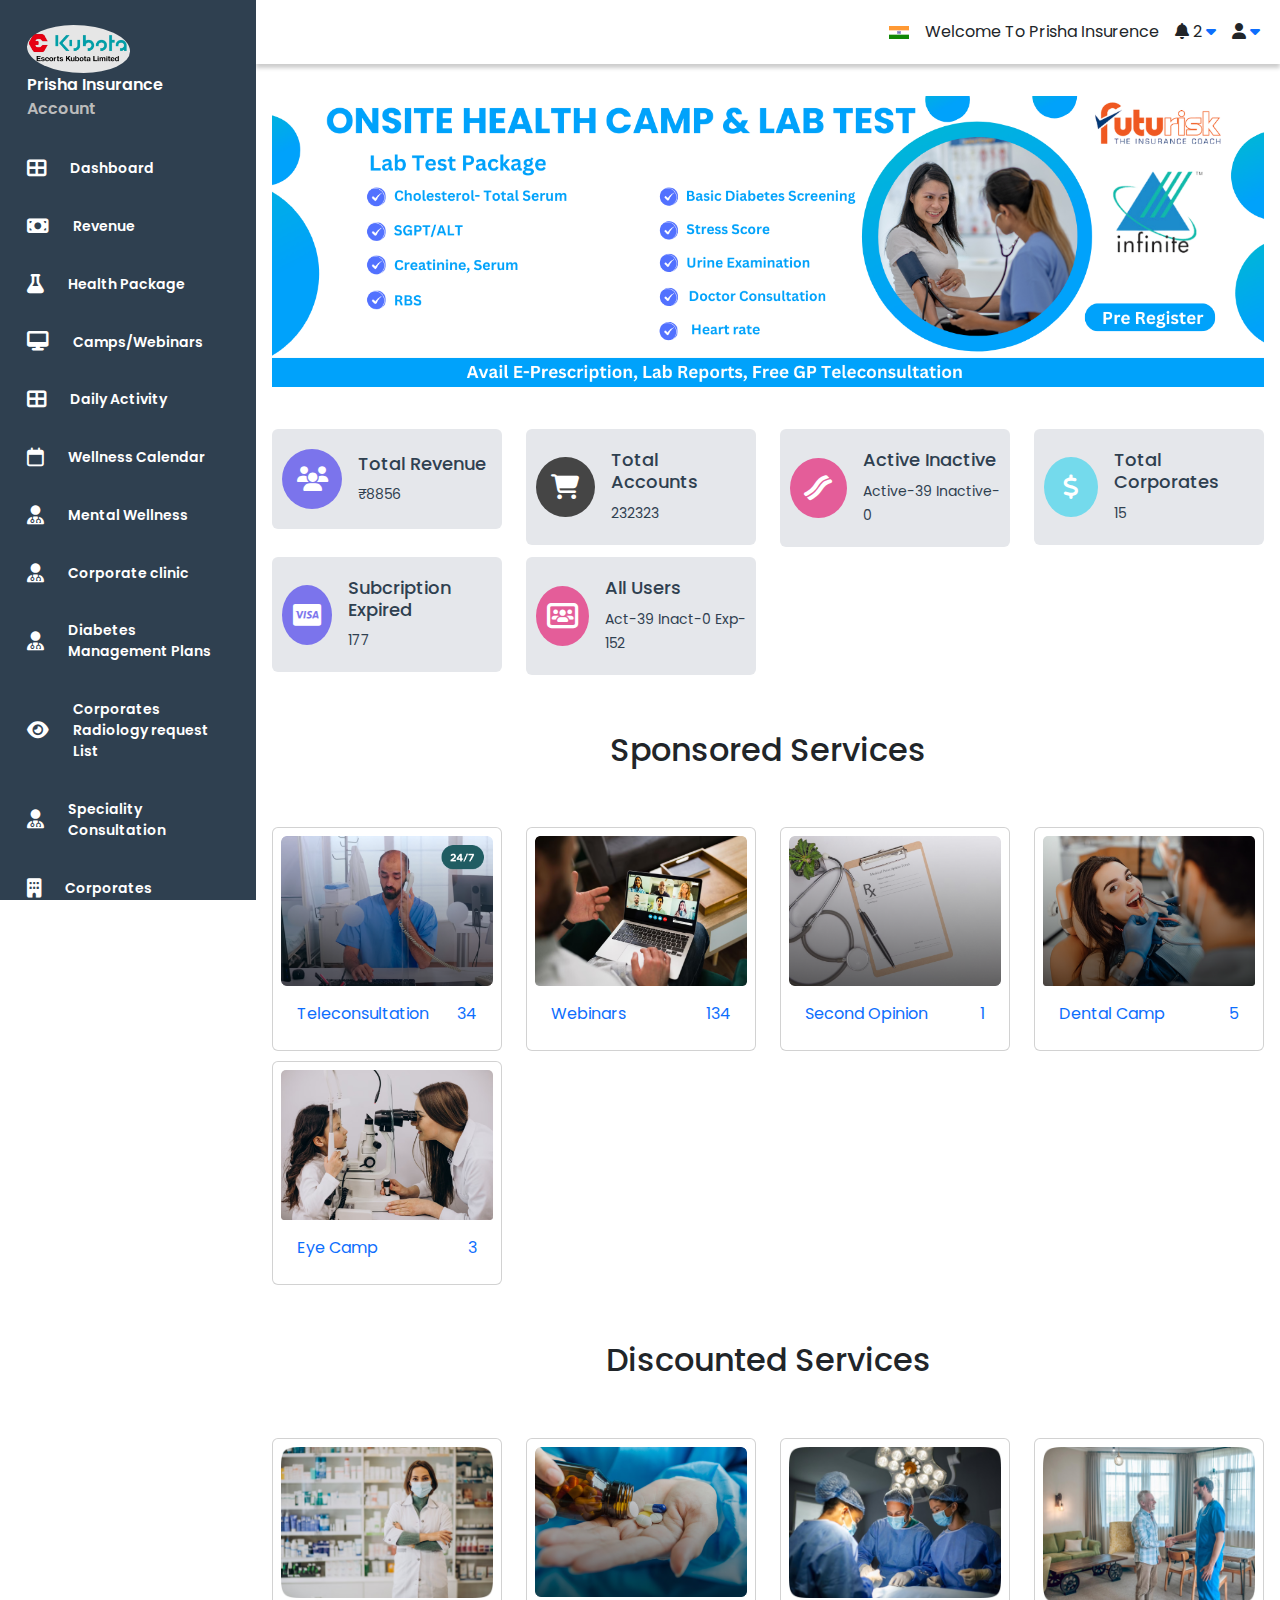
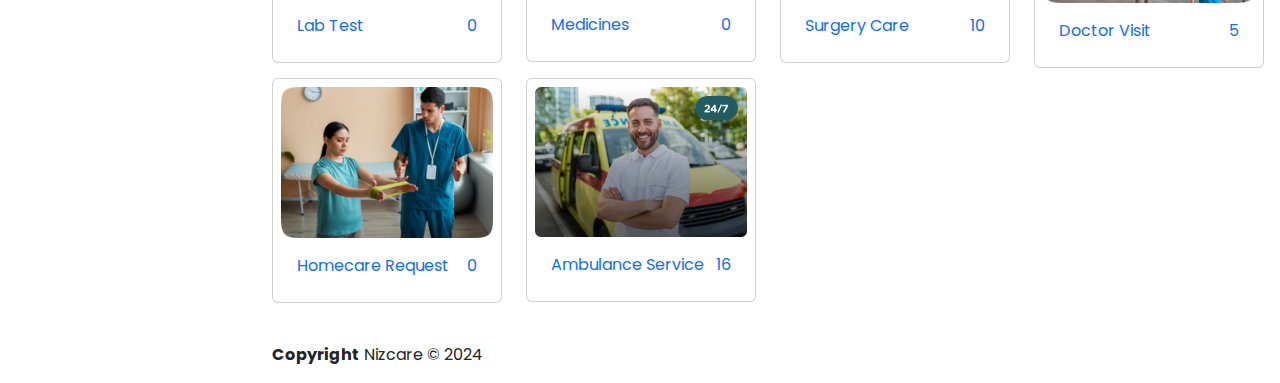
<file: index.html>
<!DOCTYPE html>
<html lang="en">

<head>
    <meta charset="UTF-8">
    <meta name="viewport" content="width=device-width, initial-scale=1.0">
    <title>Dashboard</title>
    <link rel="icon" href="./images/wepage-log.jpg" type="image/x-icon">
    <link href="https://cdn.jsdelivr.net/npm/bootstrap@5.3.3/dist/css/bootstrap.min.css" rel="stylesheet"">
    <link rel=" preconnect" href="https://fonts.googleapis.com">
    <link rel="preconnect" href="https://fonts.gstatic.com">
    <link
        href="https://fonts.googleapis.com/css2?family=Poppins:ital,wght@0,100;0,200;0,300;0,400;0,500;0,600;0,700;0,800;0,900;1,100;1,200;1,300;1,400;1,500;1,600;1,700;1,800;1,900&display=swap"
        rel="stylesheet">
    <link rel="stylesheet" href="https://cdnjs.cloudflare.com/ajax/libs/font-awesome/6.6.0/css/all.min.css" />
    <link rel="stylesheet" href="./css/style.css">


</head>

<body>

    <section>
        <!---- Sidebar Start ---->
        <div class="sidebar">
            <div class="logo">
                <div id="close" class="d-flex justify-content-end">
                    <i id="close" class="fas fa-times"></i>
                </div>
                <ul id="sidebar">
                    <li>
                        <div class="profile-element">
                            <span>
                                <img src="./images/sidebar/kubota-logo.png" alt="logo">
                            </span>
                            <a href="#">
                                <span class="row">
                                    <span>Prisha Insurance</span>
                                    <span>Account</span>
                                </span>
                            </a>
                        </div>
                    </li>

                    <li>
                        <a href="./dashboard.html">
                            <i class="fa fa-th-large"></i>
                            <span class="nav-item">Dashboard</span>
                        </a>
                    </li>

                    <li>
                        <a href="#">
                            <i class="fa-solid fa-money-bill"></i>
                            <span class="nav-item">Revenue</span>
                        </a>
                    </li>

                    <li>
                        <a href="#">
                            <i class="fa-solid fa-flask"></i>
                            <span class="nav-item">Health Package</span>
                        </a>
                    </li>

                    <li>
                        <a href="#">
                            <i class="fa-solid fa-desktop"></i>
                            <span class="nav-item">Camps/Webinars</span>
                        </a>
                    </li>

                    <li>
                        <a href="#">
                            <i class="fa fa-th-large"></i>
                            <span class="nav-item">Daily Activity</span>
                        </a>
                    </li>

                    <li>
                        <a href="#">
                            <i class="fa-regular fa-calendar"></i>
                            <span class="nav-item">Wellness Calendar</span>
                        </a>
                    </li>

                    <li>
                        <a href="#">
                            <i class="fa-solid fa-user-doctor"></i>
                            <span class="nav-item">Mental Wellness</span>
                        </a>
                    </li>

                    <li>
                        <a href="#">
                            <i class="fa-solid fa-user-doctor"></i>
                            <span class="nav-item">Corporate clinic</span>
                        </a>
                    </li>

                    <li>
                        <a href="#">
                            <i class="fa-solid fa-user-doctor"></i>
                            <span class="nav-item">Diabetes Management Plans</span>
                        </a>
                    </li>

                    <li>
                        <a href="#">
                            <i class="fa-solid fa-eye"></i>
                            <span class="nav-item">Corporates Radiology request List</span>
                        </a>
                    </li>

                    <li>
                        <a href="#">
                            <i class="fa-solid fa-user-doctor"></i>
                            <span class="nav-item">Speciality Consultation</span>
                        </a>
                    </li>

                    <li>
                        <a href="#">
                            <i class="fa-solid fa-building"></i>
                            <span class="nav-item">Corporates</span>
                        </a>
                    </li>

                    <li>
                        <a href="#">
                            <i class="fa-solid fa-building"></i>
                            <span class="nav-item">Network Hospitals</span>
                        </a>
                    </li>

                    <li>
                        <a href="#">
                            <i class="fa fa-phone"></i>
                            <span class="nav-item">Tele Consultation</span>
                        </a>
                    </li>

                    <li>
                        <a href="#">
                            <i class="fa fa-flask"></i>
                            <span class="nav-item">Sponsored Lab Tests</span>
                        </a>
                    </li>

                    <li>
                        <a href="#">
                            <i class="fa fa-cutlery"></i>
                            <span class="nav-item">Surgery Care</span>
                        </a>
                    </li>

                    <li>
                        <a href="#">
                            <i class="fa fa-ambulance"></i>
                            <span>24x7 Ambulance Service</span>
                        </a>
                    </li>

                    <li>
                        <a href="#">
                            <i class="fa fa-flask"></i>
                            <span>Second Opinion</span>
                        </a>
                    </li>

                    <li>
                        <a href="#">
                            <i class="fa fa-home"></i>
                            <span>Doctor Home Visit</span>
                        </a>
                    </li>

                    <li>
                        <a href="#">
                            <i class="fa fa-home"></i>
                            <span>Home Health Care</span>
                        </a>
                    </li>

                    <li>
                        <a href="#">
                            <i class="fa fa-list"></i>
                            <span>Lab bookings</span>
                        </a>
                    </li>

                    <li>
                        <a href="#">
                            <i class="fa fa-bell notif-link"></i>
                            <span>Notifications </span>
                        </a>
                    </li>

                    <li>
                        <a href="#">
                            <i class="fa fa-question-circle"></i>
                            <span>Query</span>
                        </a>
                    </li>

                    <li>
                        <a href="#">
                            <i class="fa fa-user"></i>
                            <span>Wellness Manager</span>
                        </a>
                    </li>

                </ul>
            </div>
        </div>
        <!---- Sidebar End ---->
    </section>

    <section class="main-content">
        <!---- Manin Content Start ---->
        <!-- Navbar Start -->
        <div class="main-wrapper">
            <div class="d-flex justify-content-between align-items-center">
                <div>
                    <i id="bar" class="fa-solid fa-bars"></i>
                </div>
                <div class="d-flex justify-content-end align-items-center gap-3">
                    <img src="./images/index/india-logo.jpg" alt="india-logo">
                    <span>Welcome To <span>Prisha Insurence</span> </span>
                    <div class="message">
                        <i class="fa-solid fa-bell"></i>
                        <span>2</span>
                        <a href="#"><i class="fa-solid fa-caret-down"></i></a>
                        <!-- <div>
                                <a href="#">
                                    <div>
                                        <div>
                                            <span> <b>New Event Added : </b></span>
                                            <span>New event has been added as a
                                                <span class="d-block">employee by corporate Cust corp</span>
                                            </span>
                                        </div>
                                        <div class="d-flex justify-content-between align-items-center">
                                            <div></div>
                                            <span class="mb-3">September 6, 2023 12:00pm</span>
                                        </div>
                                    </div>
                                </a>
    
                                <a href="#">
                                    <div>
                                        <div>
                                            <span> <b>New Event Added : </b></span>
                                            <span>New event has been added as a
                                                <span class="d-block">employee by corporate Cust corp</span>
                                            </span>
                                        </div>
                                        <div class="d-flex justify-content-between align-items-center">
                                            <div></div>
                                            <span>September 6, 2023 12:00pm</span>
                                        </div>
                                    </div>
                                </a>
    
                                <div class="d-flex justify-content-center align-items-center gap-1 mt-3">
                                    <a href="#">See All Notifications <i class="fa-solid fa-caret-right"></i></a>
                                </div>
                            </div> -->
                    </div>
                    <div>
                        <i class="fa-solid fa-user"></i>
                        <a href="#"><i class="fa-solid fa-caret-down"></i></a>
                        <!-- <div class="dropdown">
                                <a href="#">Prisha Insurence</a>
                                <a href="#">Profile</a>
                                <a href="#">Logout</a>
                            </div> -->
                    </div>
                </div>
            </div>
        </div>
        <!-- Navbar End -->

        <!-- Banner Start -->
        <div class="mt-2 p-3">
            <img class="mt-2" width="100%" src="./images/index/bannerniz.png" alt="bannerniz">
        </div>
        <!-- Banner End -->
        <!-- Revenue Cards Start -->
        <div class="revenue-wrapper p-3">
            <div class="row">
                <div class="col-sm-6 col-md-4 col-lg-3">
                    <div class="revenue-each">
                        <a href="https://nizcaredev.com/insurance/insurance-revenue">
                            <div class="d-flex align-items-center gap-3">
                                <i class="fa-solid fa-users color-1"></i>
                                <div>
                                    <h5>Total Revenue</h5>
                                    <span>₹8856</span>
                                </div>
                            </div>
                        </a>
                    </div>
                </div>

                <div class="col-sm-6 col-md-4 col-lg-3">
                    <div class="revenue-each">
                        <a href="https://nizcaredev.com/insurance/insurance-revenue">
                            <div class="d-flex align-items-center gap-3">
                                <i class="fa-solid fa-cart-shopping color-2"></i>
                                <div>
                                    <h5>Total Accounts</h5>
                                    <span>232323</span>
                                </div>
                            </div>
                        </a>
                    </div>
                </div>

                <div class="col-sm-6 col-md-4 col-lg-3">
                    <div class="revenue-each">
                        <a href="https://nizcaredev.com/insurance/insurance-revenue">
                            <div class="d-flex align-items-center gap-3">
                                <i class="fa-solid fa-bacon color-3"></i>
                                <div>
                                    <h5>Active Inactive</h5>
                                    <span>Active-39 Inactive-0</span>
                                </div>
                            </div>
                        </a>
                    </div>
                </div>

                <div class="col-sm-6 col-md-4 col-lg-3">
                    <div class="revenue-each">
                        <a href="https://nizcaredev.com/insurance/insurance-revenue">
                            <div class="d-flex align-items-center gap-3">
                                <i class="fa-solid fa-dollar-sign color-4"></i>
                                <div>
                                    <h5>Total Corporates</h5>
                                    <span>15</span>
                                </div>
                            </div>
                        </a>
                    </div>
                </div>

                <div class="col-sm-6 col-md-4 col-lg-3">
                    <div class="revenue-each">
                        <a href="https://nizcaredev.com/insurance/insurance-revenue">
                            <div class="d-flex align-items-center gap-3">
                                <i class="fa-brands fa-cc-visa color-1"></i>
                                <div>
                                    <h5>Subcription Expired</h5>
                                    <span>177</span>
                                </div>
                            </div>
                        </a>
                    </div>
                </div>

                <div class="col-sm-6 col-md-4 col-lg-3">
                    <div class="revenue-each">
                        <a href="https://nizcaredev.com/insurance/insurance-revenue">
                            <div class="d-flex align-items-center gap-3">
                                <i class="fa-solid fa-users-rectangle color-3"></i>
                                <div>
                                    <h5>All Users</h5>
                                    <span>Act-39 Inact-0 Exp-152</span>
                                </div>
                            </div>
                        </a>
                    </div>
                </div>
            </div>
        </div>
        <!-- Revenue Cards End -->
        <!-- Sponsored Services Start -->
        <div class="sponsore-wrapper p-3">
            <h2 class="text-center mb-5 mt-4">Sponsored Services</h2>
            <div class="row">
                <div class="col-sm-6 col-md-4 col-lg-3">
                    <div class="card p-2 sponsor-service">
                        <a href="#">
                            <img src="./images/index/tele_consultation.png" class="card-img-top" alt="tele_consultation">
                            <div class="card-body d-flex justify-content-between">
                                <span>Teleconsultation</span>
                                <span>34</span>
                            </div>
                        </a>
                    </div>
                </div>
                <div class="col-sm-6 col-md-4 col-lg-3">
                    <div class="card p-2 sponsor-service">
                        <a href="#">
                            <img src="./images/index/webinar.png" class="card-img-top" alt="...">
                            <div class="card-body d-flex justify-content-between">
                                <span>Webinars</span>
                                <span>134</span>
                            </div>
                        </a>
                    </div>
                </div>
                <div class="col-sm-6 col-md-4 col-lg-3">
                    <div class="card p-2 sponsor-service">
                        <a href="#">
                            <img src="./images/index/second_opinion.png" class="card-img-top" alt="...">
                            <div class="card-body d-flex justify-content-between">
                                <span>Second Opinion</span>
                                <span>1</span>
                            </div>
                        </a>
                    </div>
                </div>
                <div class="col-sm-6 col-md-4 col-lg-3">
                    <div class="card p-2 sponsor-service">
                        <a href="#">
                            <img src="./images/index/dental_camp.png" class="card-img-top" alt="...">
                            <div class="card-body d-flex justify-content-between">
                                <span>Dental Camp</span>
                                <span>5</span>
                            </div>
                        </a>
                    </div>
                </div>
                <div class="col-sm-6 col-md-4 col-lg-3">
                    <div class="card p-2 sponsor-service">
                        <a href="#">
                            <img src="./images/index/eye_camp.png" class="card-img-top" alt="...">
                            <div class="card-body d-flex justify-content-between">
                                <span>Eye Camp</span>
                                <span>3</span>
                            </div>
                        </a>
                    </div>
                </div>
            </div>
        </div>
        <!-- Sponsored Services End -->
        <!-- Discounted Services Start -->
        <div class="discounted-wrapper p-3">
            <h2 class="text-center mb-5 mt-4">Discounted Services</h2>
            <div class="row">
                <div class="col-sm-6 col-md-4 col-lg-3">
                    <div class="card p-2 discounted-service">
                        <a href="#">
                            <img src="./images/index/Pharmacy.png" class="card-img-top" alt="...">
                            <div class="card-body d-flex justify-content-between">
                            <span>Lab Test</span>
                            <span>0</span>
                        </div>
                        </a>
                    </div>
                </div>
                <div class="col-sm-6 col-md-4 col-lg-3">
                    <div class="card p-2 discounted-service">
                        <a href="#">
                            <img src="./images/index/medicine.png" class="card-img-top" alt="...">
                            <div class="card-body d-flex justify-content-between">
                            <span>Medicines</span>
                            <span>0</span>
                        </div>
                        </a>
                    </div>
                </div>
                <div class="col-sm-6 col-md-4 col-lg-3">
                    <div class="card p-2 discounted-service">
                        <a href="#">
                            <img src="./images/index/Surgery.png" class="card-img-top" alt="...">
                            <div class="card-body d-flex justify-content-between">
                            <span>Surgery Care</span>
                            <span>10</span>
                        </div>
                        </a>
                    </div>
                </div>
                <div class="col-sm-6 col-md-4 col-lg-3">
                    <div class="card p-2 discounted-service">
                        <a href="#">
                            <img src="./images/index/doctor_visit.png" class="card-img-top" alt="...">
                            <div class="card-body d-flex justify-content-between">
                            <span>Doctor Visit</span>
                            <span>5</span>
                        </div>
                        </a>
                    </div>
                </div>
                <div class="col-sm-6 col-md-4 col-lg-3">
                    <div class="card p-2 discounted-service">
                        <a href="#">
                            <img src="./images/index/Homecare.png" class="card-img-top" alt="...">
                            <div class="card-body d-flex justify-content-between">
                            <span>Homecare Request</span>
                            <span>0</span>
                        </div>
                        </a>
                    </div>
                </div>
                <div class="col-sm-6 col-md-4 col-lg-3">
                    <div class="card p-2 discounted-service">
                        <a href="#">
                            <img src="./images/index/ambulance.png" class="card-img-top" alt="...">
                            <div class="card-body d-flex justify-content-between">
                            <span>Ambulance Service</span>
                            <span>16</span>
                        </div>
                        </a>
                    </div>
                </div>
            </div>
        </div>
        <!-- Discounted Services End -->
        <!-- Footer Start -->
        <footer class="mt-2 p-3">
            <span> <span>Copyright</span> Nizcare &copy 2024</span>
        </footer>
        <!-- Footer End -->
        <!---- Manin Content End ---->
    </section>

    <script src="./javaScript/app.js"></script>
    <script src="https://cdn.jsdelivr.net/npm/bootstrap@5.3.3/dist/js/bootstrap.bundle.min.js"></script>

</body>

</html>
</file>
<file: css/style.css>
* {
    margin: 0;
    padding: 0;
    outline: none;
    border: none;
    box-sizing: border-box;
}

body {
    font-family: "Poppins", sans-serif;
    display: flex;
    position: relative;
    width: 100%;
}

a {
    text-decoration: none;
}

/***** INDEX PAGE START *****/
/* Sidebar Start */
.sidebar>div>i {
    font-size: 28px;
}

.sidebar {
    position: fixed;
    top: 0;
    left: 0;
    width: 20%;
    height: 100vh;
    padding: 0 0.6rem;
    color: #fff;
    font-weight: 600;
    overflow-x: hidden;
    transition: left 0.3s ease;
    background-color: #2f4050;
    z-index: 999;
}

.sidebar>div>ul>li:first-child>div>span>img {
    border-radius: 45% 55%;
    height: 48px;
    max-width: 100% !important;
}

.logo {
    height: 80px;
    padding: 3px;
}

.profile-element>a>span>span:last-child {
    color: #bbbbbb;
}

.sidebar>div>ul {
    position: relative;
    list-style: none;
    padding: 0;
}

.sidebar>div>ul>li {
    padding: 0.9rem;
    margin: 8px auto;
    border-radius: 8px;
    transition: all 0.5s ease-in-out;
}

.sidebar>div>ul>li:not(:first-child):hover {
    background: #8f8f8f;
}

.sidebar>div>ul>li>div>a {
    color: #fff;
    cursor: auto;
    text-decoration: none;
}

.sidebar>div>ul>li>a {
    color: #fff;
    font-size: 14px;
    text-decoration: none;
    display: flex;
    align-items: center;
    gap: 1.5rem;
}

.sidebar>div>ul>li>a>i {
    font-size: 1.2rem;
}
#close {
    display: none;
    font-size: 22px;
    color: #fff;
}
/* Sidebar end */
/* Maincontent start */
.main-content {
    margin-left: 20%;
    width: 100%;
    transition: margin-left 0.3s ease;
}

.main-wrapper {
    background-color: #fff;
    margin: 0;
    padding: 20px;
    box-shadow: 0 4px 4px 0 rgba(0, 0, 0, 0.2);
}

.main-wrapper>div>div:first-child>i {
    font-size: 22px;
    display: none;
}

.revenue-each {
    background-color: #e5e7eb;
    padding: 20px 10px;
    border-radius: 6px;
    margin-top: 10px;
}

.revenue-each>a>div>i {
    font-size: 25px;
    width: 60px;
    height: 60px;
    line-height: 60px;
    border-radius: 50%;
    text-align: center;
    color: #fff;
    /* background-color: #7b74ec; */
}

.color-1 {
    background-color: #7b74ec;
}

.color-2{
    background-color: #454545;
}

.color-3 {
    background-color: #e45d99;
}

.color-4 {
    background-color: #74daec;
}

.revenue-each>a>div>div>h5 {
    font-size: 18px;
    color: #2f4050;
}

.revenue-each>a>div>div>span {
    font-size: 14px;
    color: #2f4050;
}

.sponsor-service,
.discounted-service {
    margin-top: 10px;
}

.revenue-each:hover,
.sponsor-service:hover,
.discounted-service:hover {
    box-shadow: 0 4px 8px 0 rgba(0, 0, 0, 0.2), 0 6px 20px 0 rgba(0, 0, 0, 0.19);
}

footer>span>span {
    font-weight: 700;
}


@media (max-width:1050px) {
    .sidebar {
        position: fixed;
        left: -300px;
        transition: 0.4s;
        width: 250px;
    }

    .sidebar.active {
        left: 0px;
    }

    .main-content {
        margin-left: 0%;
    }

    .main-wrapper>div>div:first-child>i {
        display: block;
    }

    #close {
        display: block;
    }
}

@media (max-width:490px) {
    .main-wrapper>div>div:first-child>i,
    #close,
    .main-wrapper>div>div:last-child>img,
    .main-wrapper>div>div:last-child>span,
    .main-wrapper>div>div:last-child>div>i,
    .main-wrapper>div>div:last-child>div>span,
    .main-wrapper>div>div:last-child>div>a {
        font-size: 12px;
    }

    .sidebar {
        width: 230px;
    }
}
</file>
